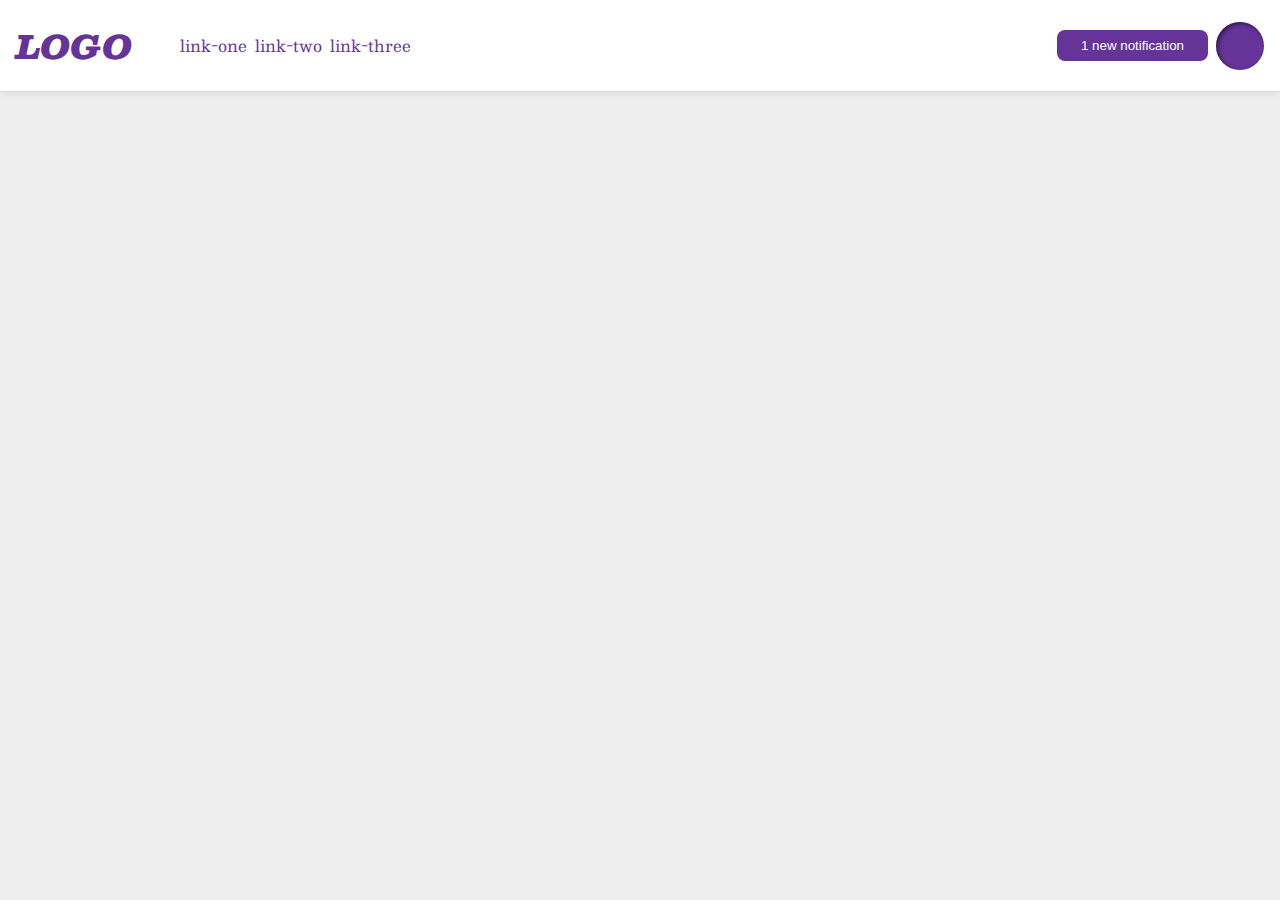
<file: flex/03-flex-header-2/index.html>
<!DOCTYPE html>
<html lang="en">
  <head>
    <meta charset="UTF-8">
    <meta http-equiv="X-UA-Compatible" content="IE=edge">
    <meta name="viewport" content="width=device-width, initial-scale=1.0">
    <title>Flex Header 2</title>
    <link rel="stylesheet" href="style.css">
  </head>
  <body>
    <div class="header">
      <div class="logo">
        LOGO
      </div>
      <ul class="links">
        <li><a href="https://google.com">link-one</a></li>
        <li><a href="https://google.com">link-two</a></li>
        <li><a href="https://google.com">link-three</a></li>
      </ul>
      <div class="notif">
      <button class="notifications">
        1 new notification
      </button>
      </div>
      <div class="profile-image"></div>
    </div>
  </body>
</html>
</file>
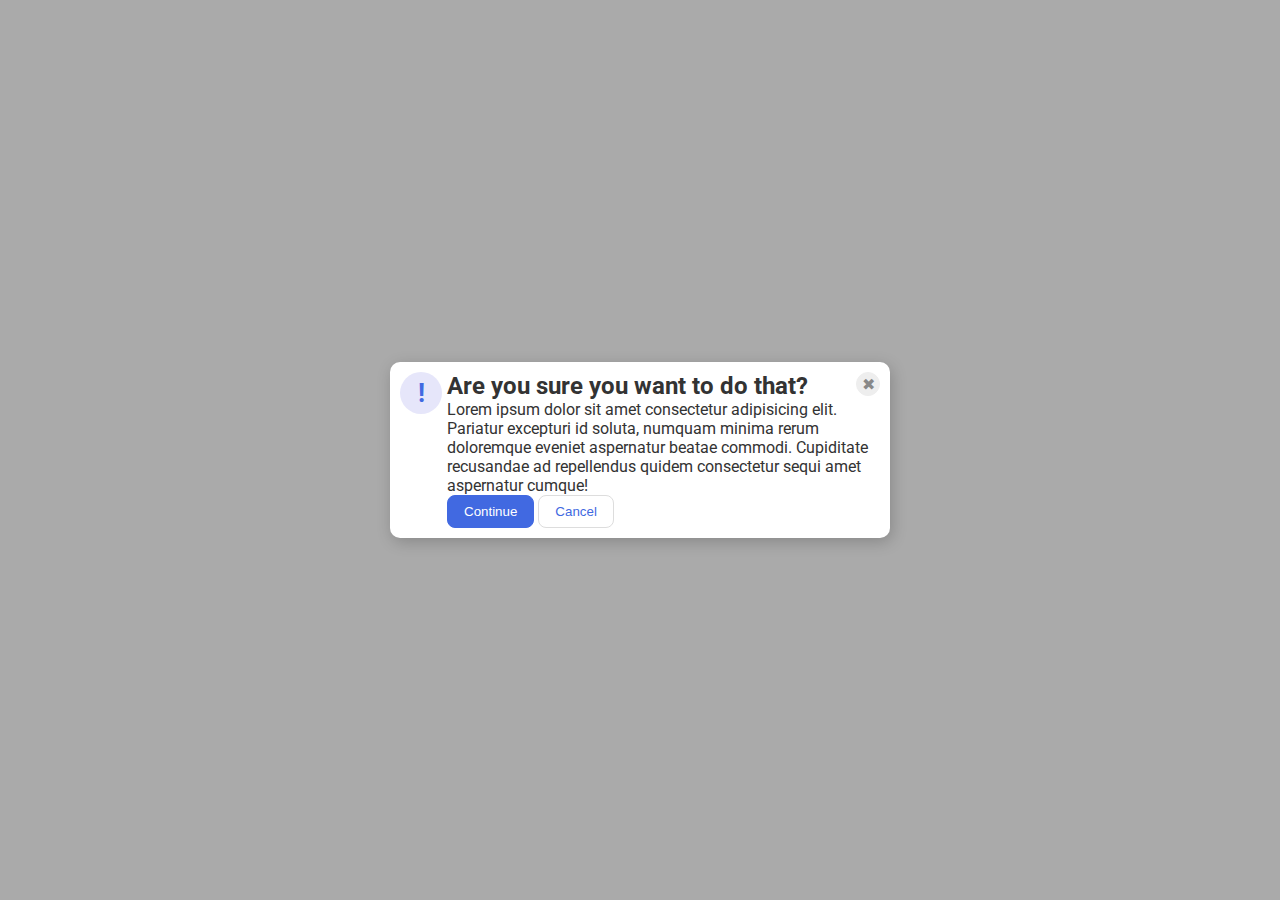
<file: flex/05-flex-modal/index.html>
<!DOCTYPE html>
<html lang="en">
  <head>
    <meta charset="UTF-8">
    <meta http-equiv="X-UA-Compatible" content="IE=edge">
    <meta name="viewport" content="width=device-width, initial-scale=1.0">
    <link rel="stylesheet" href="style.css">
    <title>Modal</title>
  </head>
  <body>
    <div class="modal">
      <div class="icon">!</div>
      <div class="main">
      <div class="header"><strong>Are you sure you want to do that?</strong>
      <button class="close-button">✖</button></div>
      <div class="text">Lorem ipsum dolor sit amet consectetur adipisicing elit. Pariatur excepturi id soluta, numquam minima rerum doloremque eveniet aspernatur beatae commodi. Cupiditate recusandae ad repellendus quidem consectetur sequi amet aspernatur cumque!</div>
      <button class="continue">Continue</button>
      <button class="cancel">Cancel</button>
      </div>
    </div>
  </body>
</html>
</file>
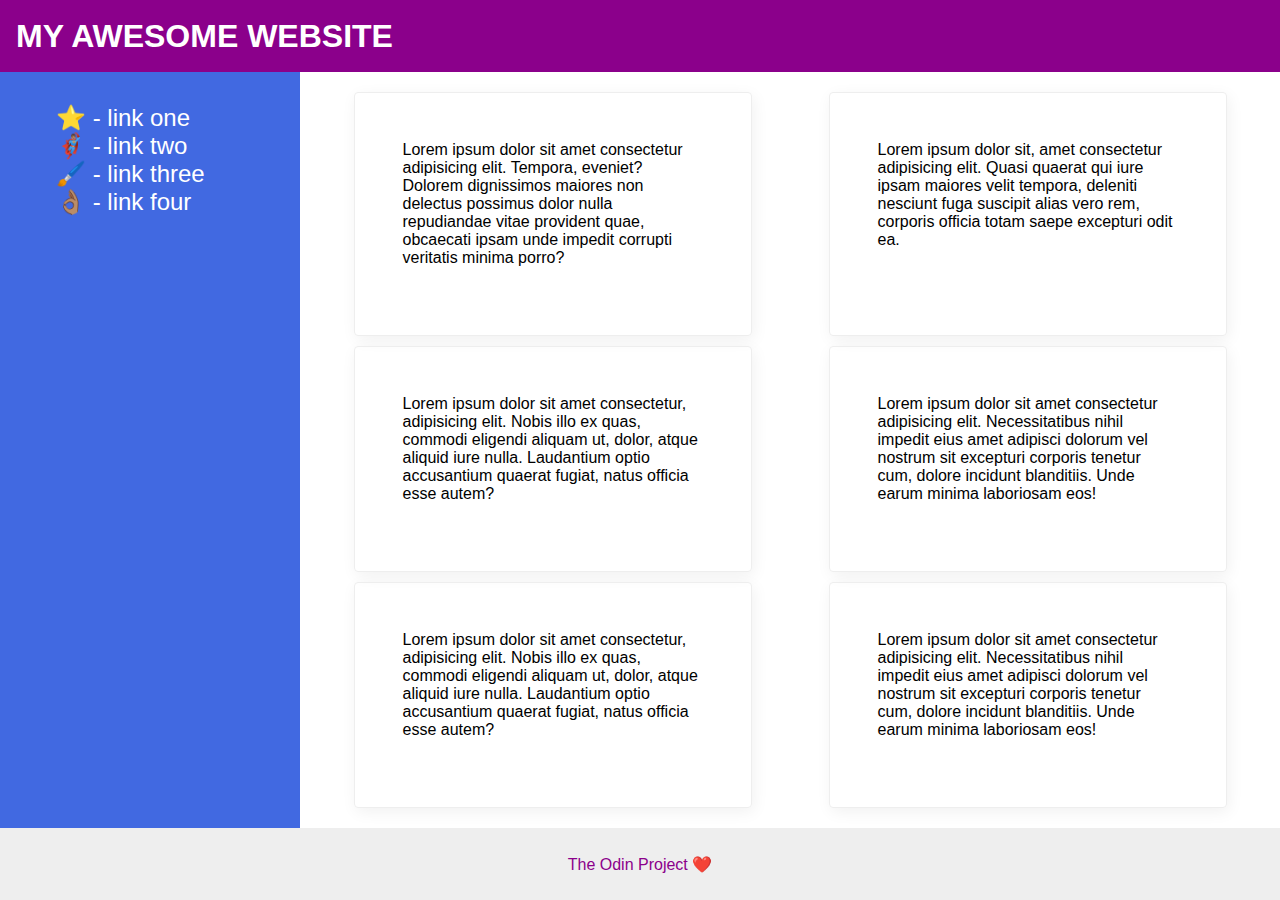
<file: flex/07-flex-layout-2/index.html>
<!DOCTYPE html>
<html lang="en">
  <head>
    <meta charset="UTF-8">
    <meta http-equiv="X-UA-Compatible" content="IE=edge">
    <meta name="viewport" content="width=device-width, initial-scale=1.0">
    <title>The Holy Grail</title>
    <link rel="stylesheet" href="style.css">
  </head>
  <body>
    <div class="header">
      MY AWESOME WEBSITE
    </div>
    <div class="main">
    <div class="sidebar">
      <ul>
        <li><a href="#">⭐ - link one</a></li>
        <li><a href="#">🦸🏽‍♂️ - link two</a></li>
        <li><a href="#">🖌️ - link three</a></li>
        <li><a href="#">👌🏽 - link four</a></li>
      </ul>
    </div>
    <div class="cards">
    <div class="card">Lorem ipsum dolor sit amet consectetur adipisicing elit. Tempora, eveniet? Dolorem dignissimos maiores non delectus possimus dolor nulla repudiandae vitae provident quae, obcaecati ipsam unde impedit corrupti veritatis minima porro?</div>
    <div class="card">Lorem ipsum dolor sit, amet consectetur adipisicing elit. Quasi quaerat qui iure ipsam maiores velit tempora, deleniti nesciunt fuga suscipit alias vero rem, corporis officia totam saepe excepturi odit ea.</div>
    <div class="card">Lorem ipsum dolor sit amet consectetur, adipisicing elit. Nobis illo ex quas, commodi eligendi aliquam ut, dolor, atque aliquid iure nulla. Laudantium optio accusantium quaerat fugiat, natus officia esse autem?</div>
    <div class="card">Lorem ipsum dolor sit amet consectetur adipisicing elit. Necessitatibus nihil impedit eius amet adipisci dolorum vel nostrum sit excepturi corporis tenetur cum, dolore incidunt blanditiis. Unde earum minima laboriosam eos!</div>
    <div class="card">Lorem ipsum dolor sit amet consectetur, adipisicing elit. Nobis illo ex quas, commodi eligendi aliquam ut, dolor, atque aliquid iure nulla. Laudantium optio accusantium quaerat fugiat, natus officia esse autem?</div>
    <div class="card">Lorem ipsum dolor sit amet consectetur adipisicing elit. Necessitatibus nihil impedit eius amet adipisci dolorum vel nostrum sit excepturi corporis tenetur cum, dolore incidunt blanditiis. Unde earum minima laboriosam eos!</div>
    </div>
    </div>
    <div class="footer">
      The Odin Project ❤️
    </div>
  </body>
</html>
</file>
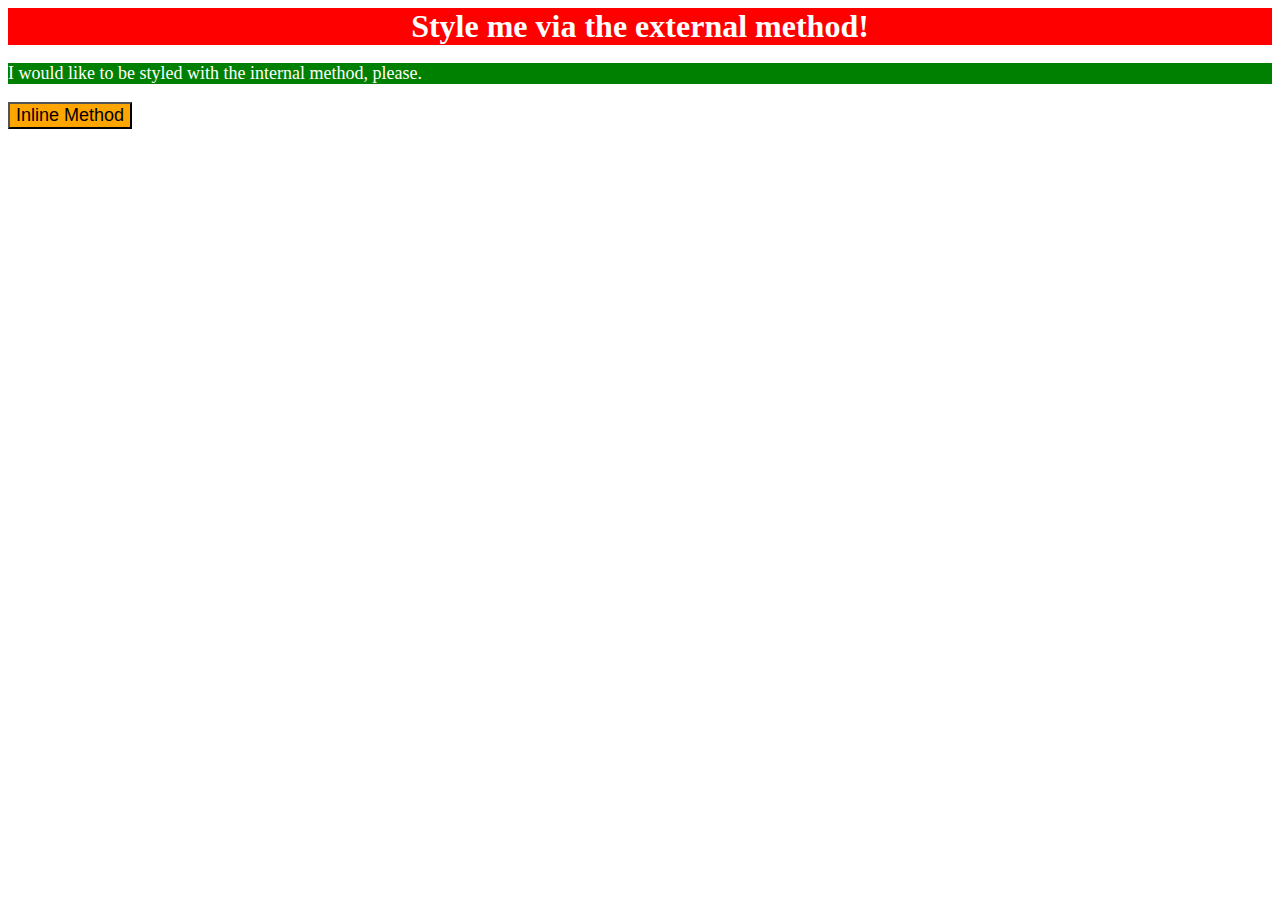
<file: foundations/01-css-methods/index.html>
<!DOCTYPE html>
<html lang="en">
  <head>
    <meta charset="UTF-8">
    <meta http-equiv="X-UA-Compatible" content="IE=edge">
    <meta name="viewport" content="width=device-width, initial-scale=1.0">
    <title>Methods for Adding CSS</title>
    <link rel="stylesheet" href="../01-css-methods/styles.css">
    <style>
      p {
        color: white;
        background-color: green;
        font-size: 18px;
      }
    </style>
  </head>
  <body>
    <div>Style me via the external method!</div>
    <p>I would like to be styled with the internal method, please.</p>
    <button style="background-color: orange; font-size: 18px;">Inline Method</button>
  </body>
</html>
</file>
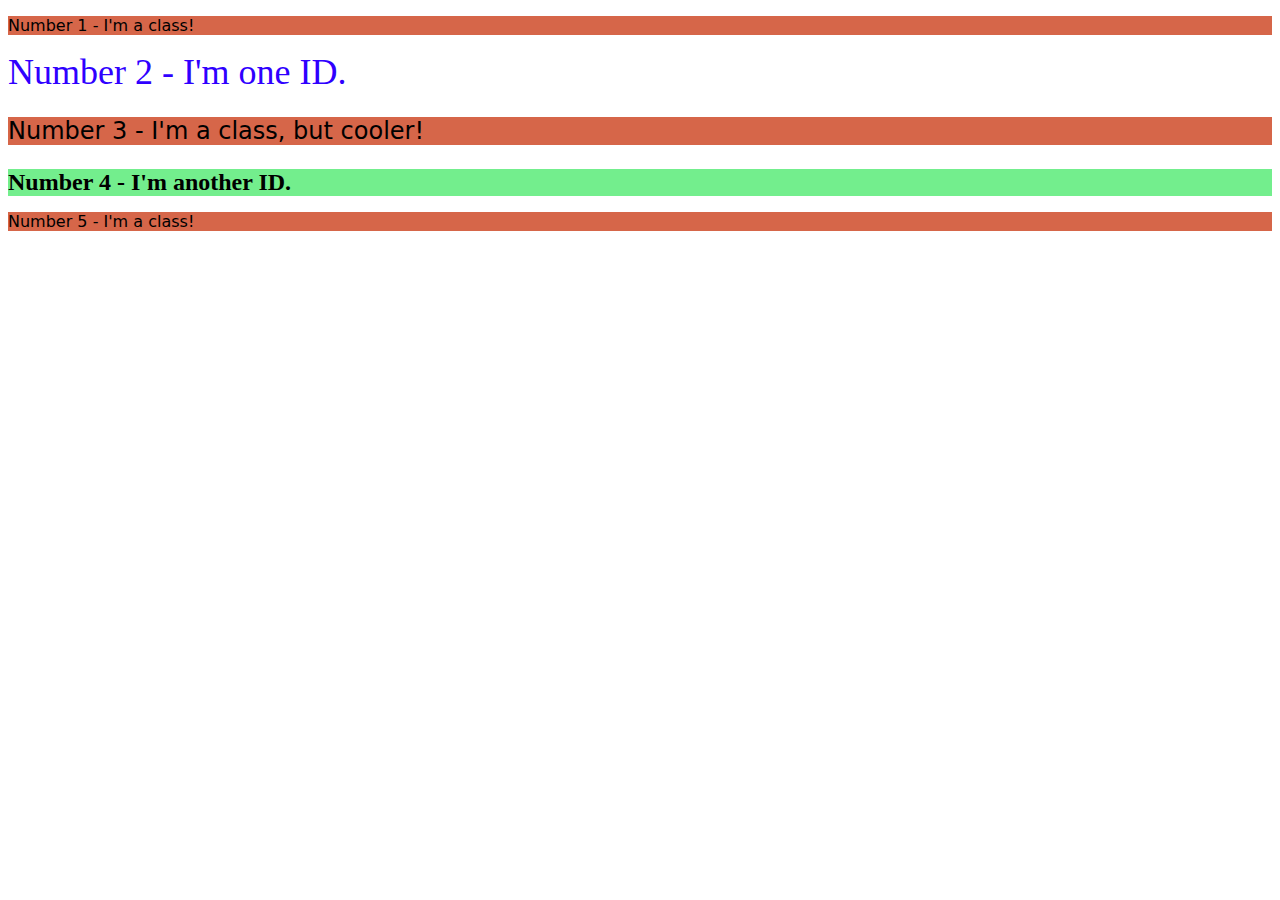
<file: foundations/02-class-id-selectors/index.html>
<!DOCTYPE html>
<html lang="en">
  <head>
    <meta charset="UTF-8">
    <meta http-equiv="X-UA-Compatible" content="IE=edge">
    <meta name="viewport" content="width=device-width, initial-scale=1.0">
    <title>Class and ID Selectors</title>
    <link rel="stylesheet" href="style.css">
  </head>
  <body>
    <p class="odd">Number 1 - I'm a class!</p>
    <div id="element1">Number 2 - I'm one ID.</div>
    <p class="element3 odd">Number 3 - I'm a class, but cooler!</p>
    <div id="element4">Number 4 - I'm another ID.</div>
    <p class="odd">Number 5 - I'm a class!</p>
  </body>
</html>
</file>
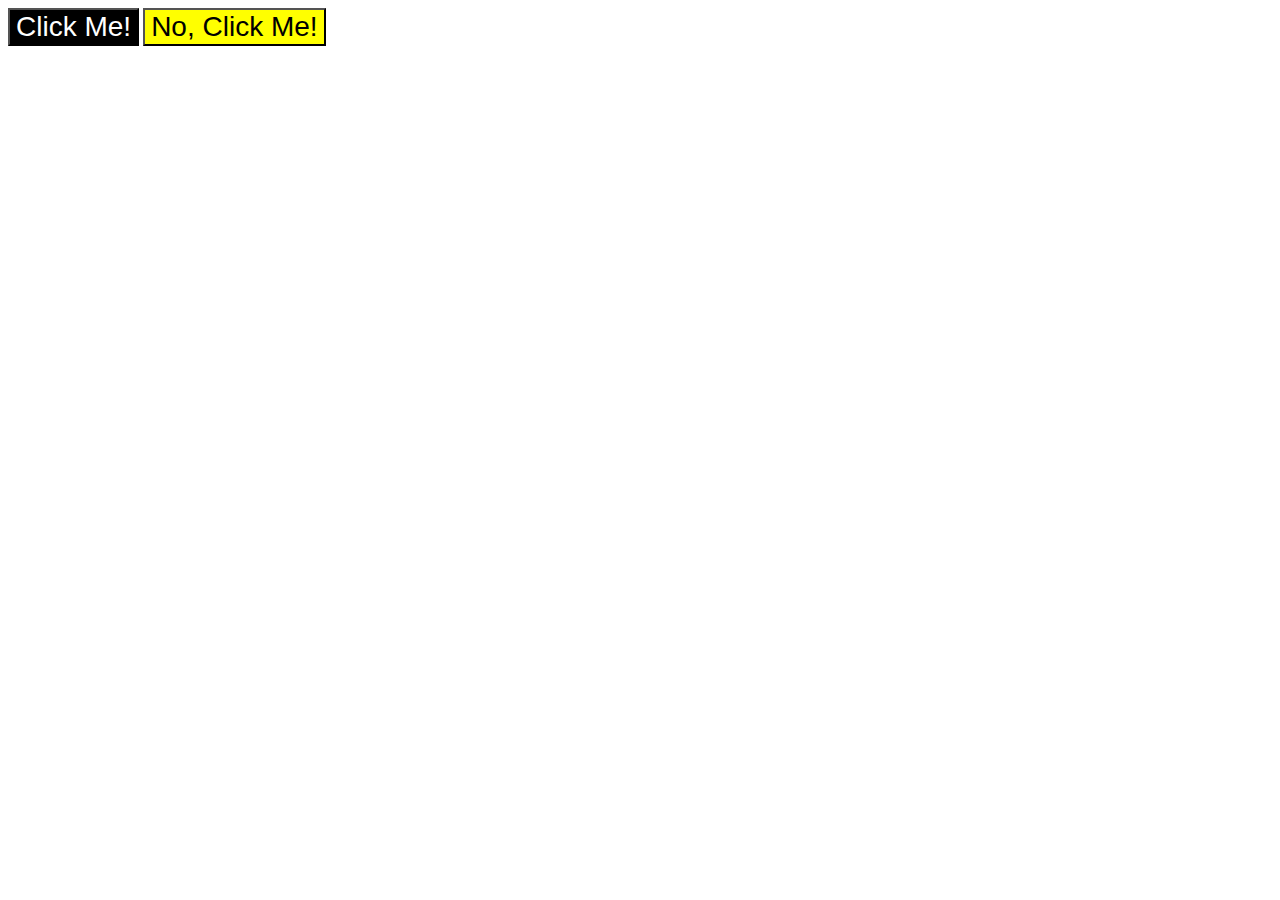
<file: foundations/03-grouping-selectors/index.html>
<!DOCTYPE html>
<html lang="en">
  <head>
    <meta charset="UTF-8">
    <meta http-equiv="X-UA-Compatible" content="IE=edge">
    <meta name="viewport" content="width=device-width, initial-scale=1.0">
    <title>Grouping Selectors</title>
    <link rel="stylesheet" href="style.css">
  </head>
  <body>
    <button class="element1">Click Me!</button>
    <button class="element2">No, Click Me!</button>
  </body>
</html>
</file>
<file: flex/03-flex-header-2/style.css>
/* this is some magical font-importing.  
you'll learn about it later. */
@import url('https://fonts.googleapis.com/css2?family=Besley:ital,wght@0,400;1,900&display=swap');

body {
  margin: 0;
  background: #eee;
  font-family: Besley, serif;
}

.header {
  background: white;
  border-bottom: 1px solid #ddd;
  box-shadow: 0 0 8px rgba(0,0,0,.1);
  display: flex;
  align-items: center;
  gap: 8px;
  padding: 16px;
}

.profile-image {
  background: rebeccapurple;
  box-shadow: inset 2px 2px 4px rgba(0,0,0,.5);
  border-radius: 50%;
  width: 48px;
  height: 48px;
  display: flex;
  justify-content: flex-end;
}

.logo {
  color: rebeccapurple;
  font-size: 32px;
  font-weight: 900;
  font-style: italic;

}

.links {
  display: flex;
  gap: 8px;
}

button {
  border: none;
  border-radius: 8px;
  background: rebeccapurple;
  color: white;
  padding: 8px 24px;
}

a {
  /* this removes the line under our links */
  text-decoration: none;
  color: rebeccapurple;
}

ul {
  list-style-type: none;
}

.notif {
  display: flex;
  flex: 1 0 auto;
  justify-content: flex-end;
}
</file>
<file: flex/05-flex-modal/style.css>
@import url('https://fonts.googleapis.com/css2?family=Roboto:wght@400;700&display=swap');

html, body {
  height: 100%;
}

body {
  font-family: Roboto, sans-serif;
  margin: 0;
  background: #aaa;
  color: #333;
  /* I'll give you this one for free lol */
  display: flex;
  align-items: center;
  justify-content: center;
}

.modal {
  background: white;
  width: 480px;
  border-radius: 10px;
  box-shadow: 2px 4px 16px rgba(0,0,0,.2);
  display: flex;
  padding: 10px;
}

.icon {
  color: royalblue;
  font-size: 26px;
  font-weight: 700;
  background: lavender;
  width: 42px;
  height: 42px;
  border-radius: 50%;
  display: flex;
  align-items: center;
  justify-content: center;
  flex-shrink: 0;
  margin-right: 5px;
}

/*.main {
  display: flex;
  justify-content: ;
  background-color: aqua;
} */

.header {
  display: flex;
  justify-content: space-between;
  font-size: 1.5em;
}

.close-button {
  background: #eee;
  border-radius: 50%;
  color: #888;
  font-weight: 400;
  font-size: 16px;
  height: 24px;
  width: 24px;
  display: flex;
  align-items: center;
  justify-content: center;
  border: 1px solid #eee;
  padding: 0;
  
}

button {
  cursor: pointer;
  padding: 8px 16px;
  border-radius: 8px;
  flex-shrink: 0;
}

button.continue {
  background: royalblue;
  border: 1px solid royalblue;
  color: white;
}

button.cancel {
  background: white;
  border: 1px solid #ddd;
  color: royalblue;
}
</file>
<file: flex/07-flex-layout-2/style.css>
body {
  font-family: -apple-system, BlinkMacSystemFont, 'Segoe UI', Roboto, Oxygen, Ubuntu, Cantarell, 'Open Sans', 'Helvetica Neue', sans-serif;
  margin: 0;
  min-height: 100vh;
  display: flex;
  flex-direction: column;
  flex-wrap: wrap;
}

.header {
  height: 72px;
  background: darkmagenta;
  color: white;
  font-size: 32px;
  font-weight: 900;
  align-content: center;
  padding: 0px 16px;
}

.footer {
  height: 72px;
  background: #eee;
  color: darkmagenta;
  display: flex;
  flex: 0 0 auto;
  justify-content: center;
  align-items: center;
}

.sidebar {
  width: 300px;
  max-width: 300px;
  background: royalblue;
  box-sizing: border-box;
  flex: 0 0 100%;
  padding: 16px;
}

.card {
  border: 1px solid #eee;
  box-shadow: 2px 4px 16px rgba(0,0,0,.06);
  border-radius: 4px;
  padding: 48px;
  max-width: 300px;
}

.cards {
  display: flex;
  flex-wrap: wrap;
  justify-content: space-around;
  gap: 10px;
  padding: 20px;
}

.main {
  display: flex;
  flex: 1 1 auto;
}

ul {
  list-style: none;
}

a {
  text-decoration: none;
  color: white;
  font-size: 24px;
}
</file>
<file: foundations/01-css-methods/styles.css>
div {
    color: white;
    background-color: red;
    font-size: 32px;
    text-align: center;
    font-weight: bold;
}
</file>
<file: foundations/02-class-id-selectors/style.css>
.odd {
    background-color: rgb(214, 102, 73);
    font-family: Verdana, "DejaVu Sans", sans-serif;
}

#element1 {
    font-size: 36px;
    color: rgb(47, 0, 255);
}

#element4 {
    background-color: rgb(115, 238, 141);
    font-size: 24px;
    font-weight: bold;
}

.element3 {
    font-size: 24px;
}
</file>
<file: foundations/03-grouping-selectors/style.css>
.element1, .element2 {
    font-size: 28px;
    font-family: Helvetica, "Times New Roman", sans-serif;
}
.element1 {
    color: white;
    background-color: black;
}
.element2 {
    background-color: yellow;
}
</file>
